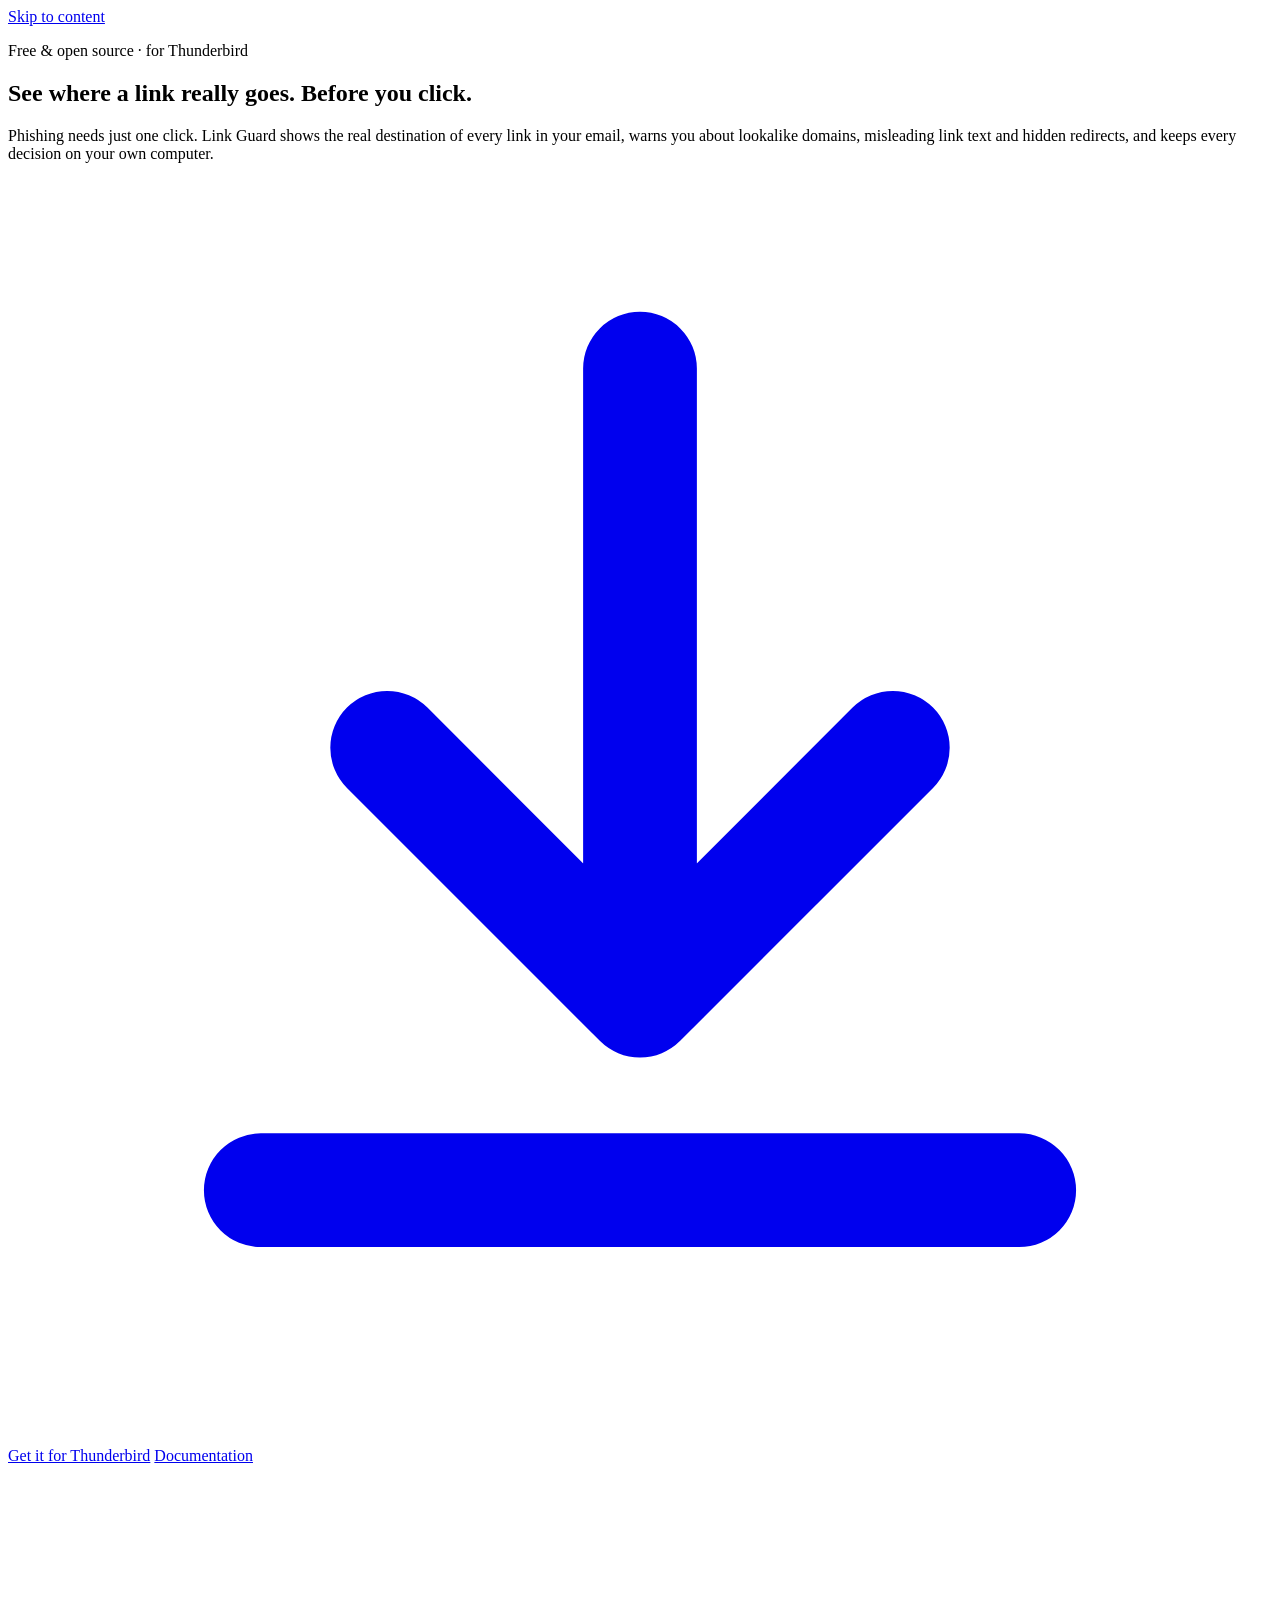
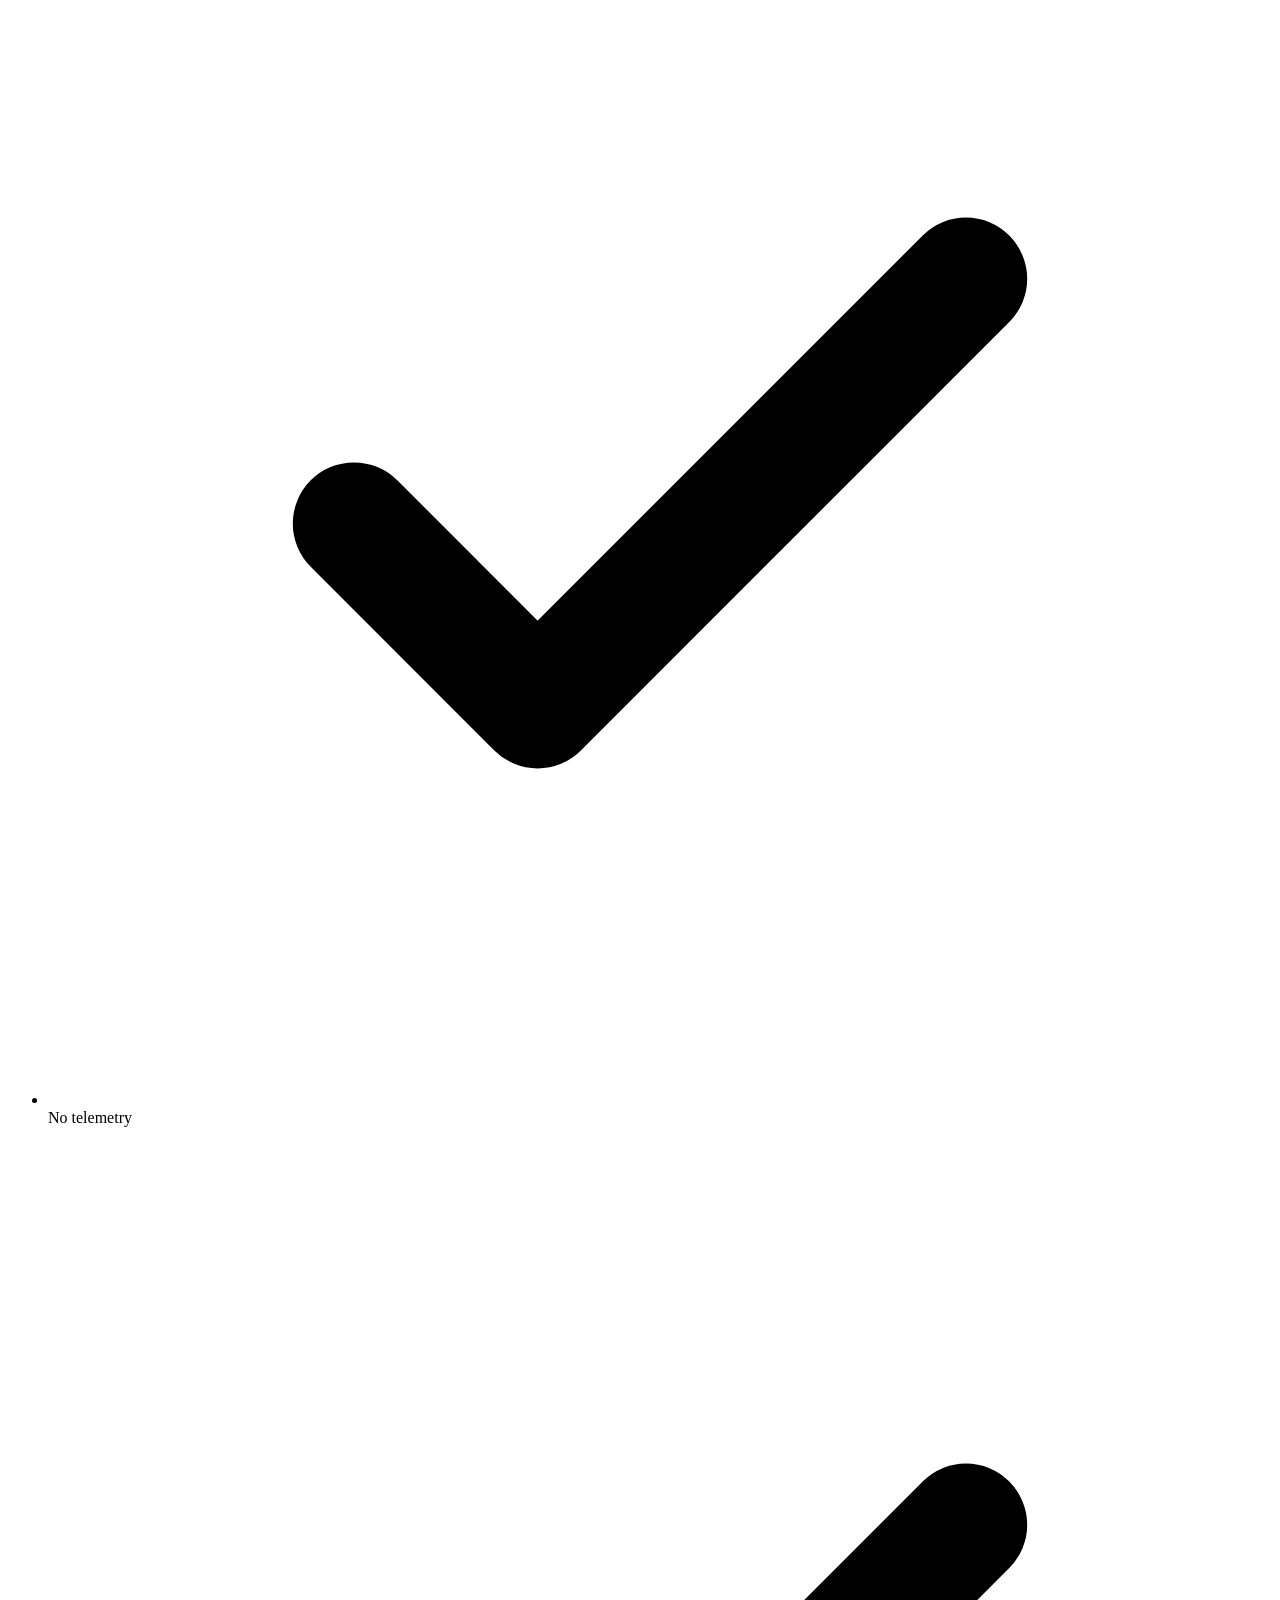
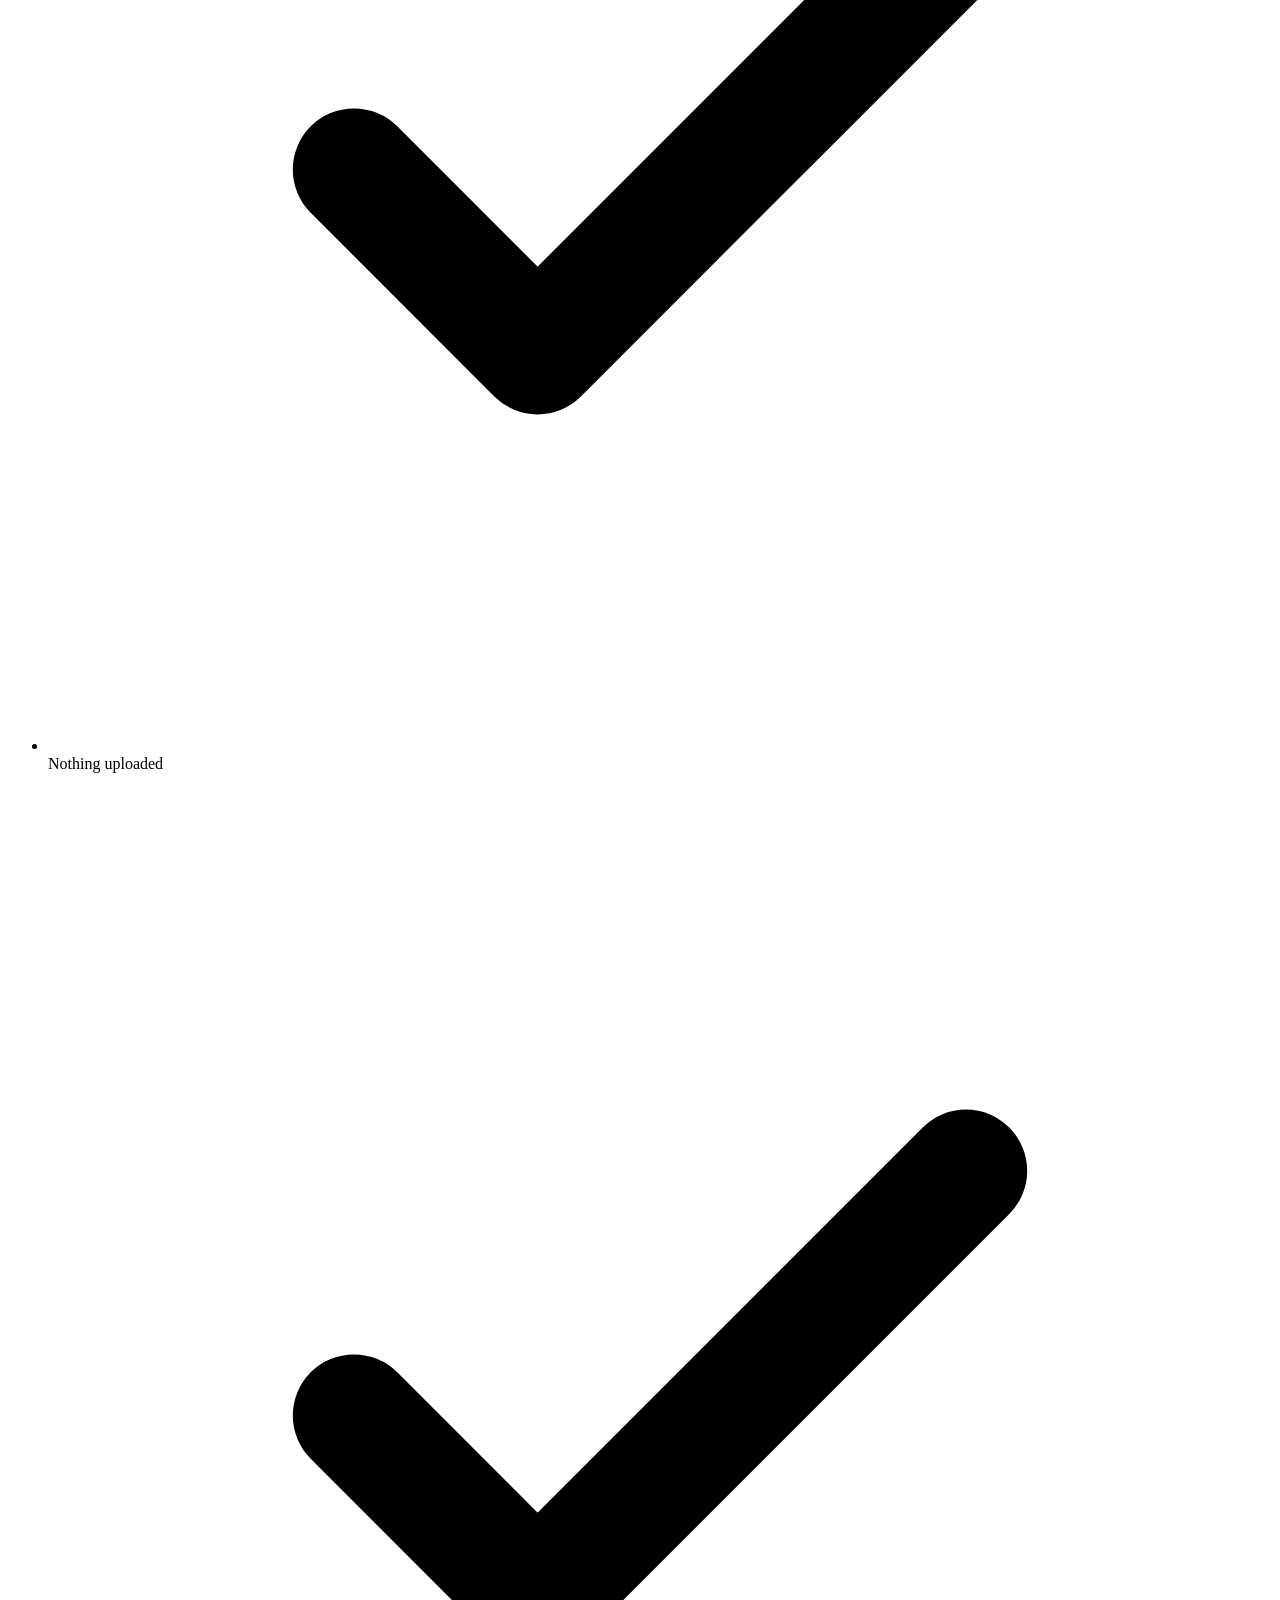
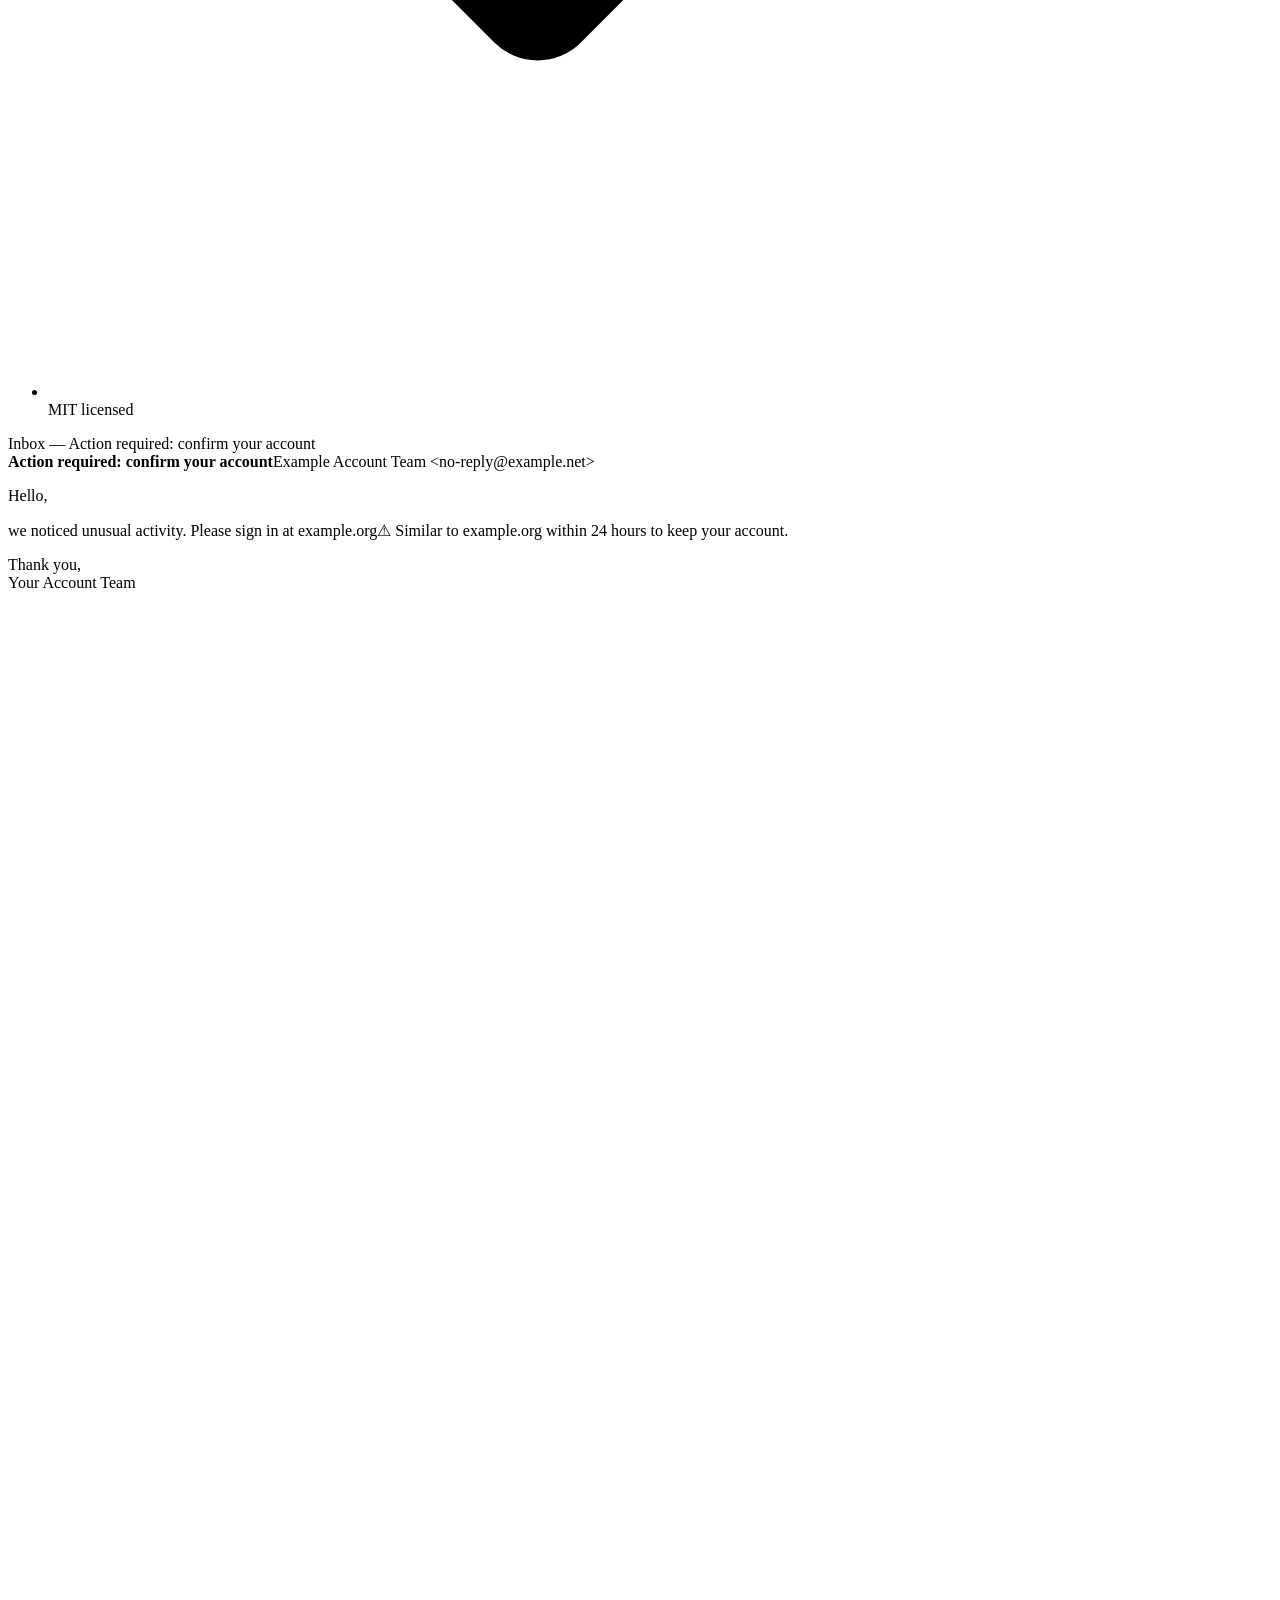
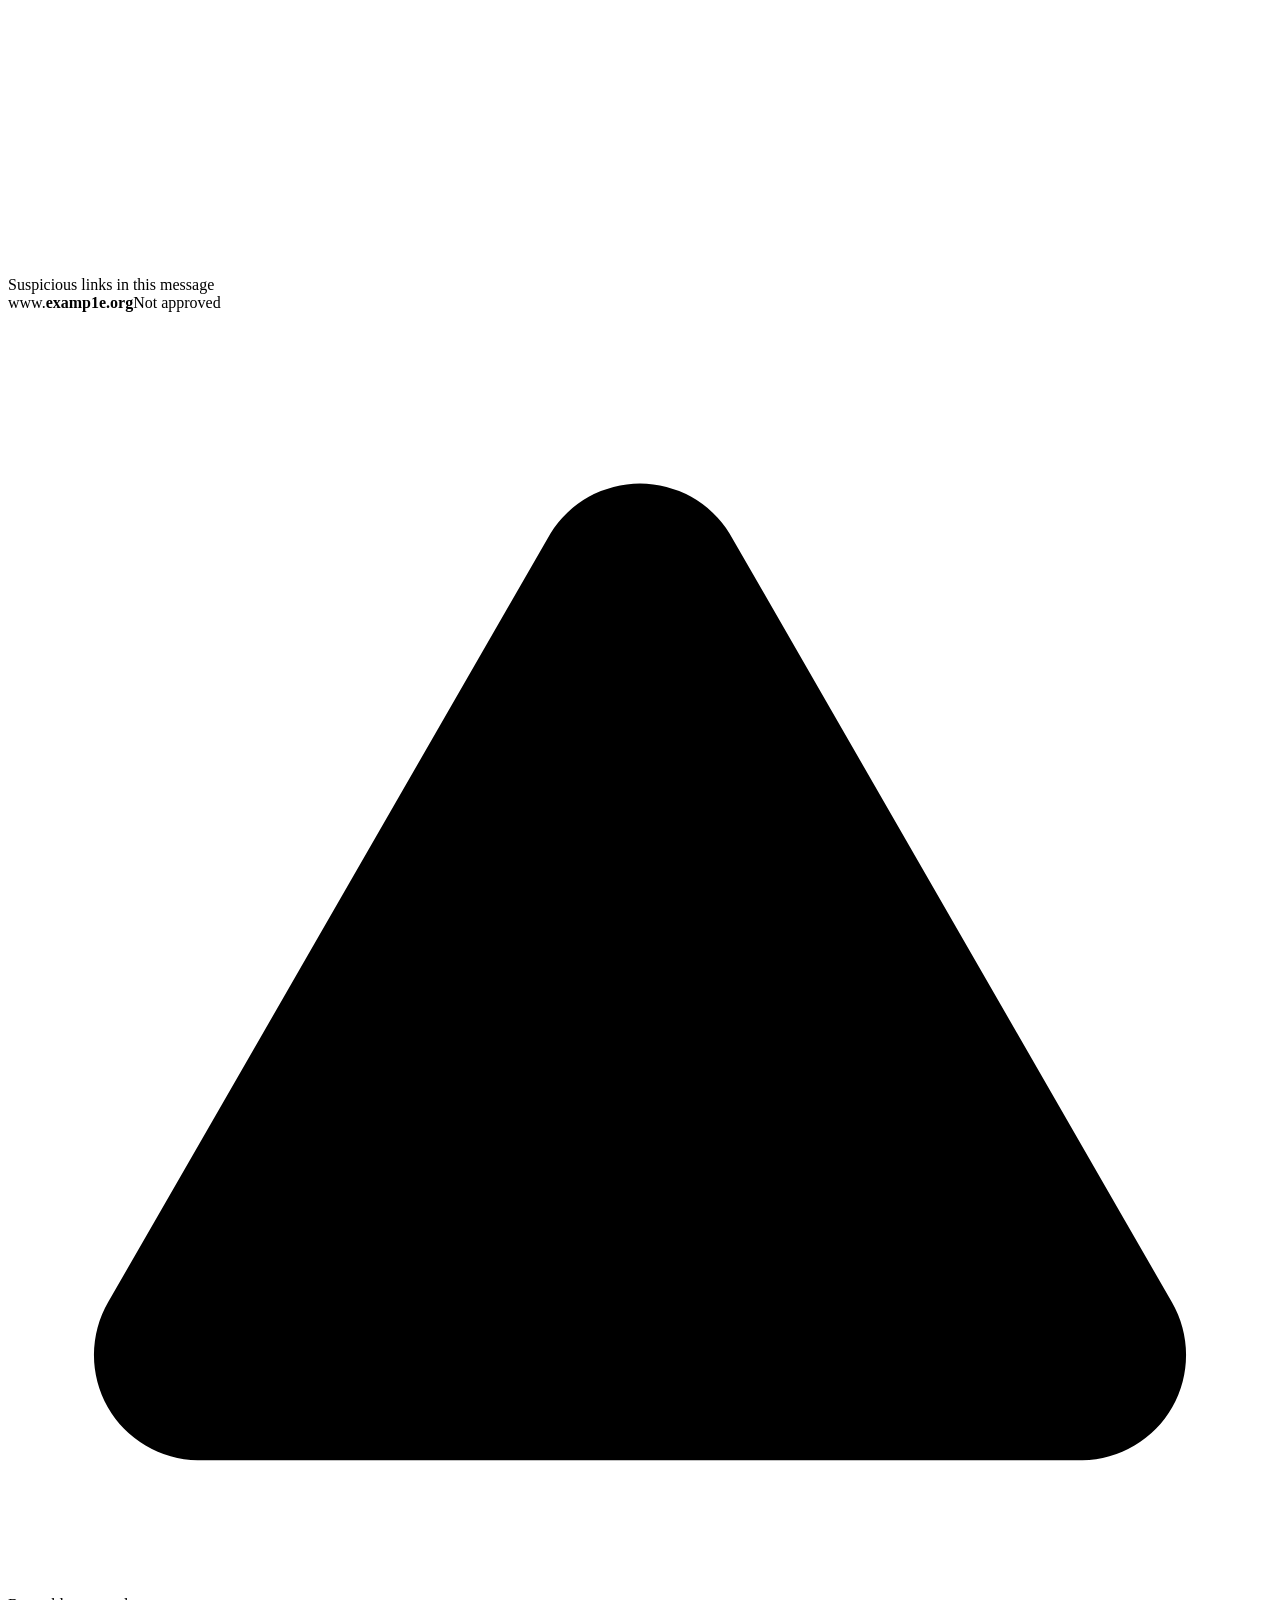
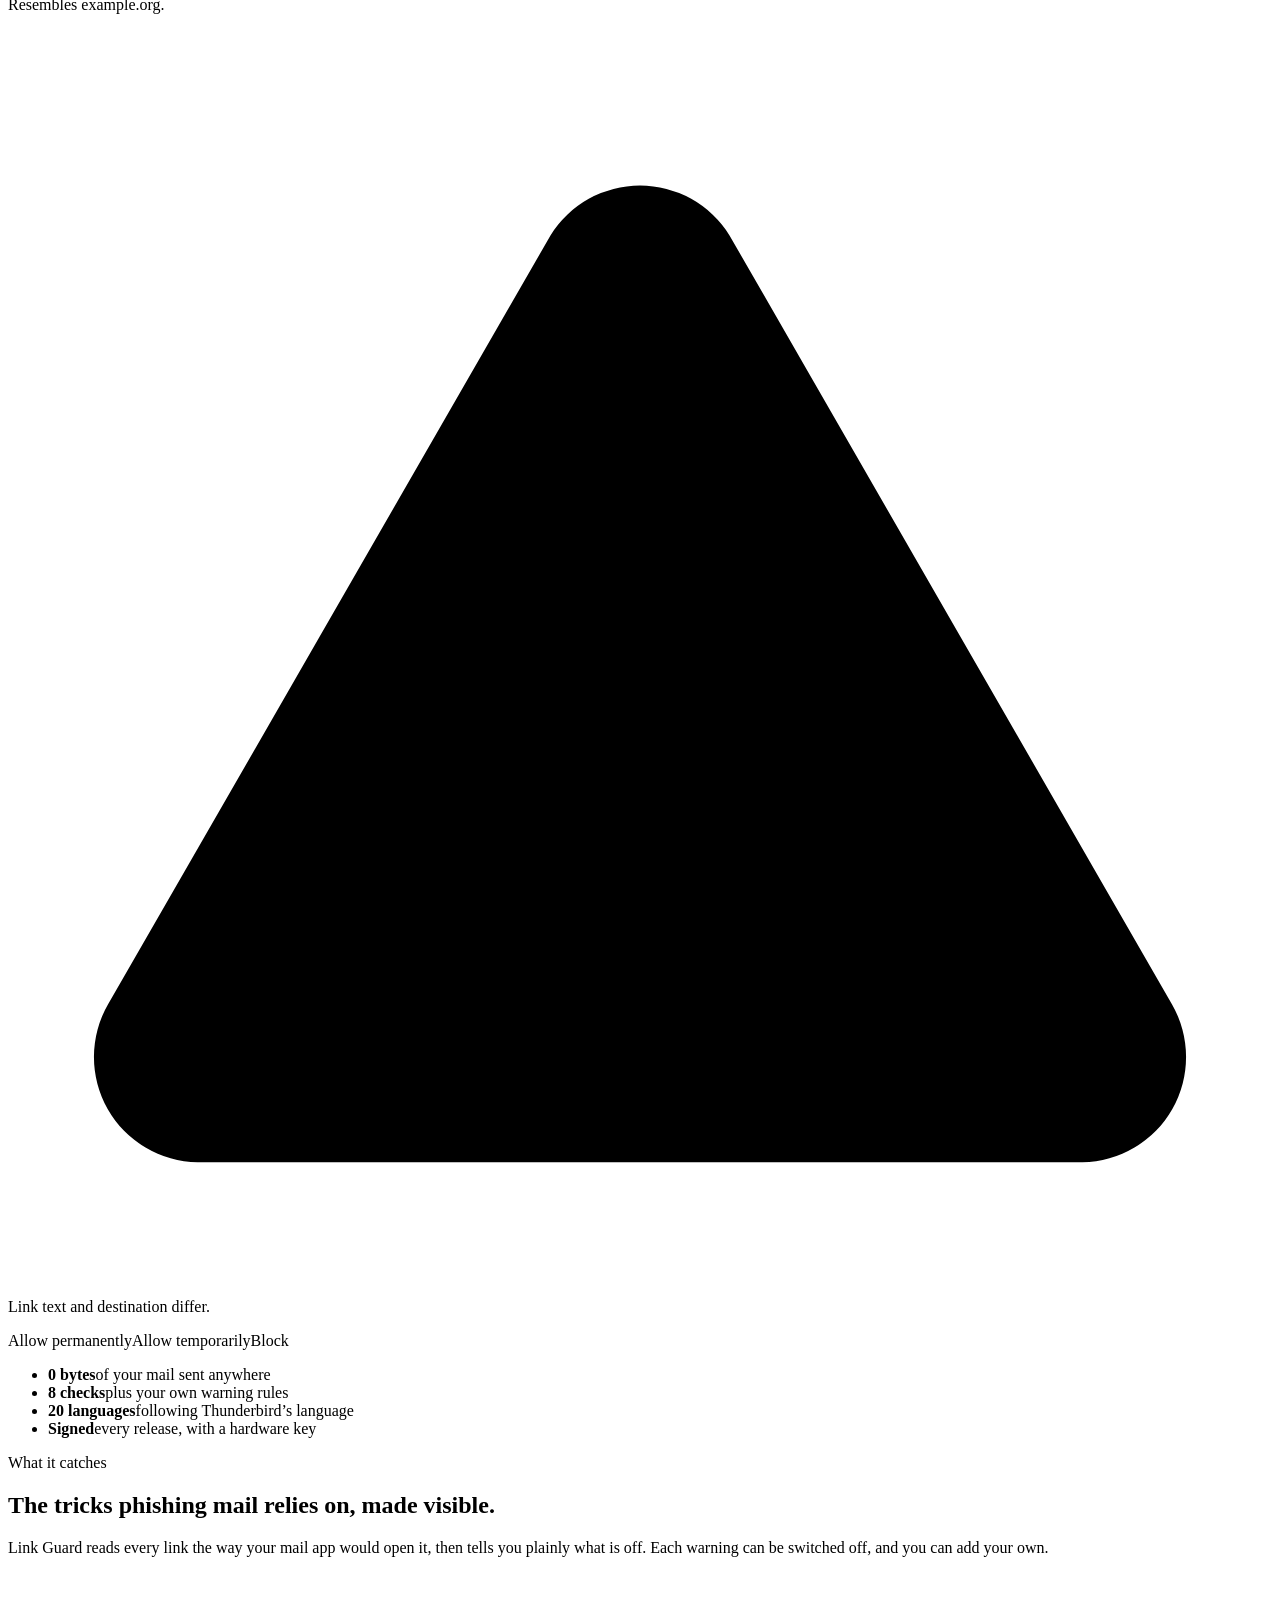
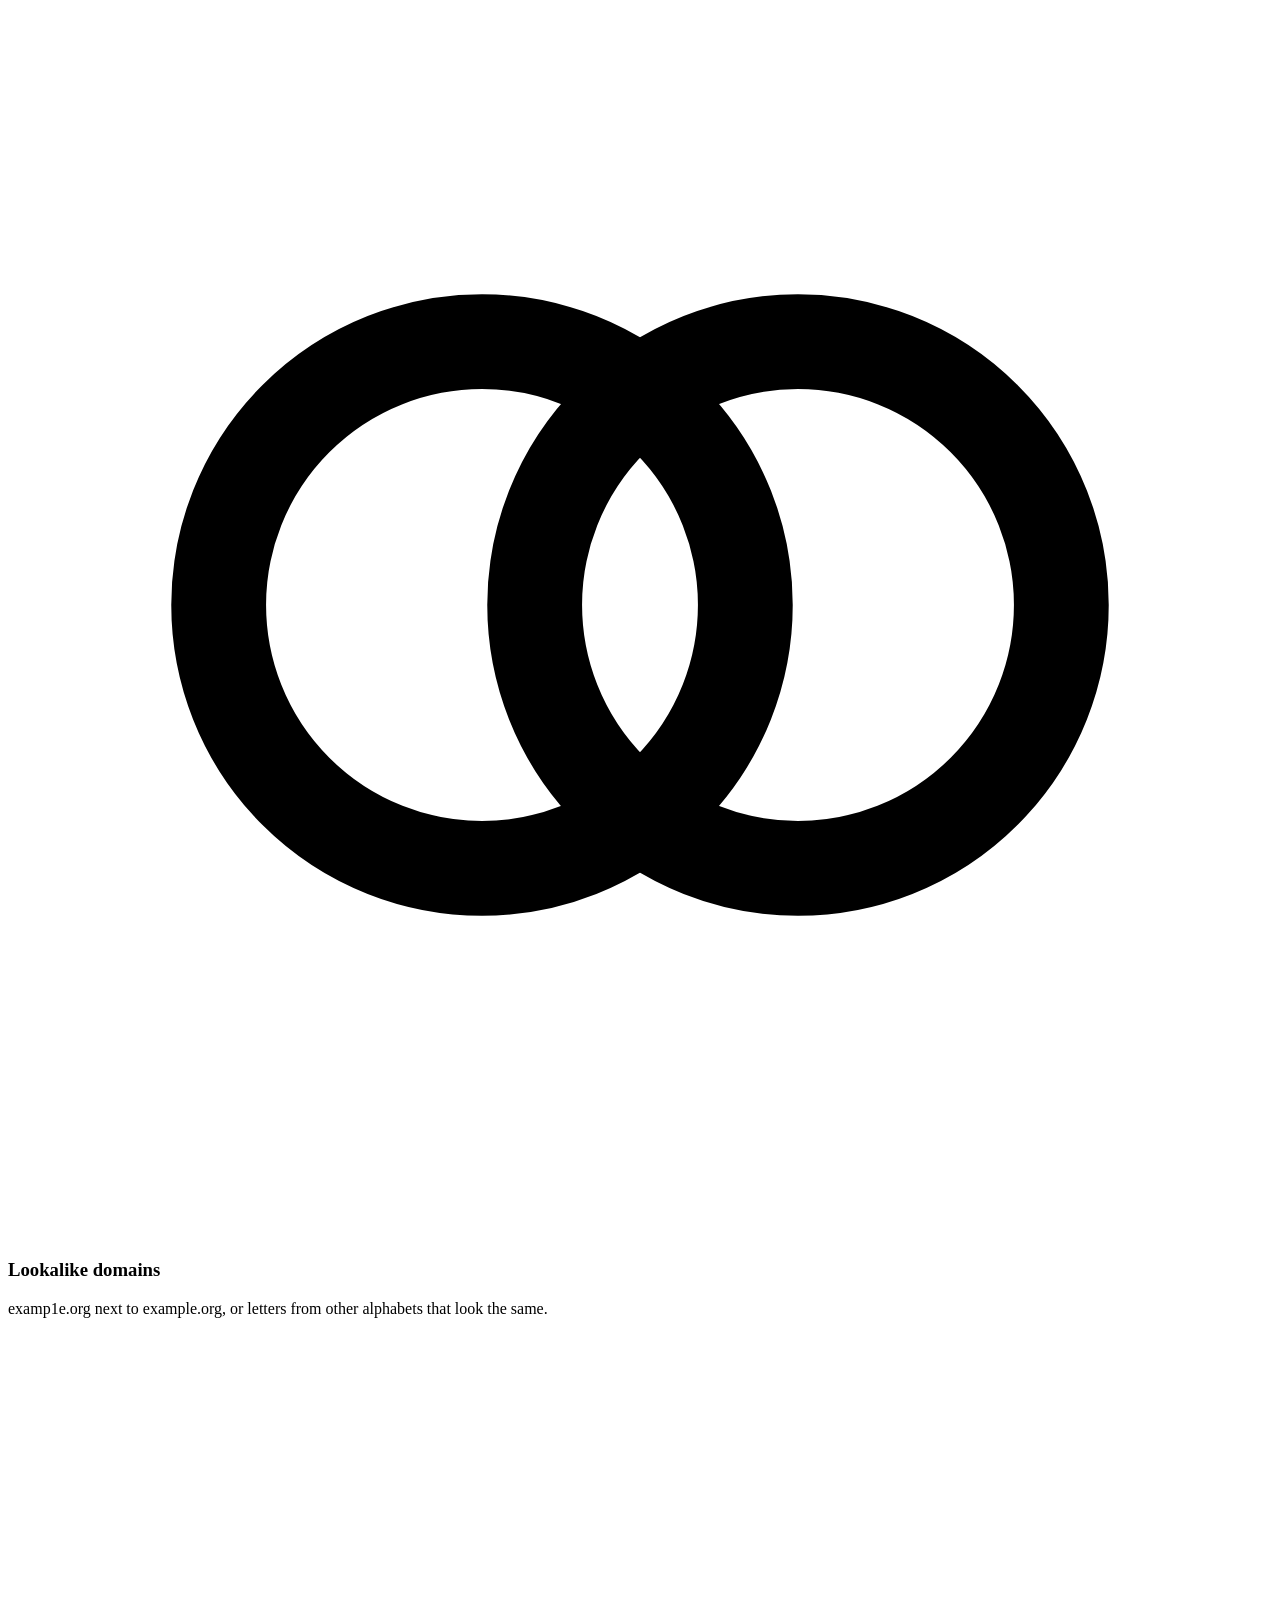
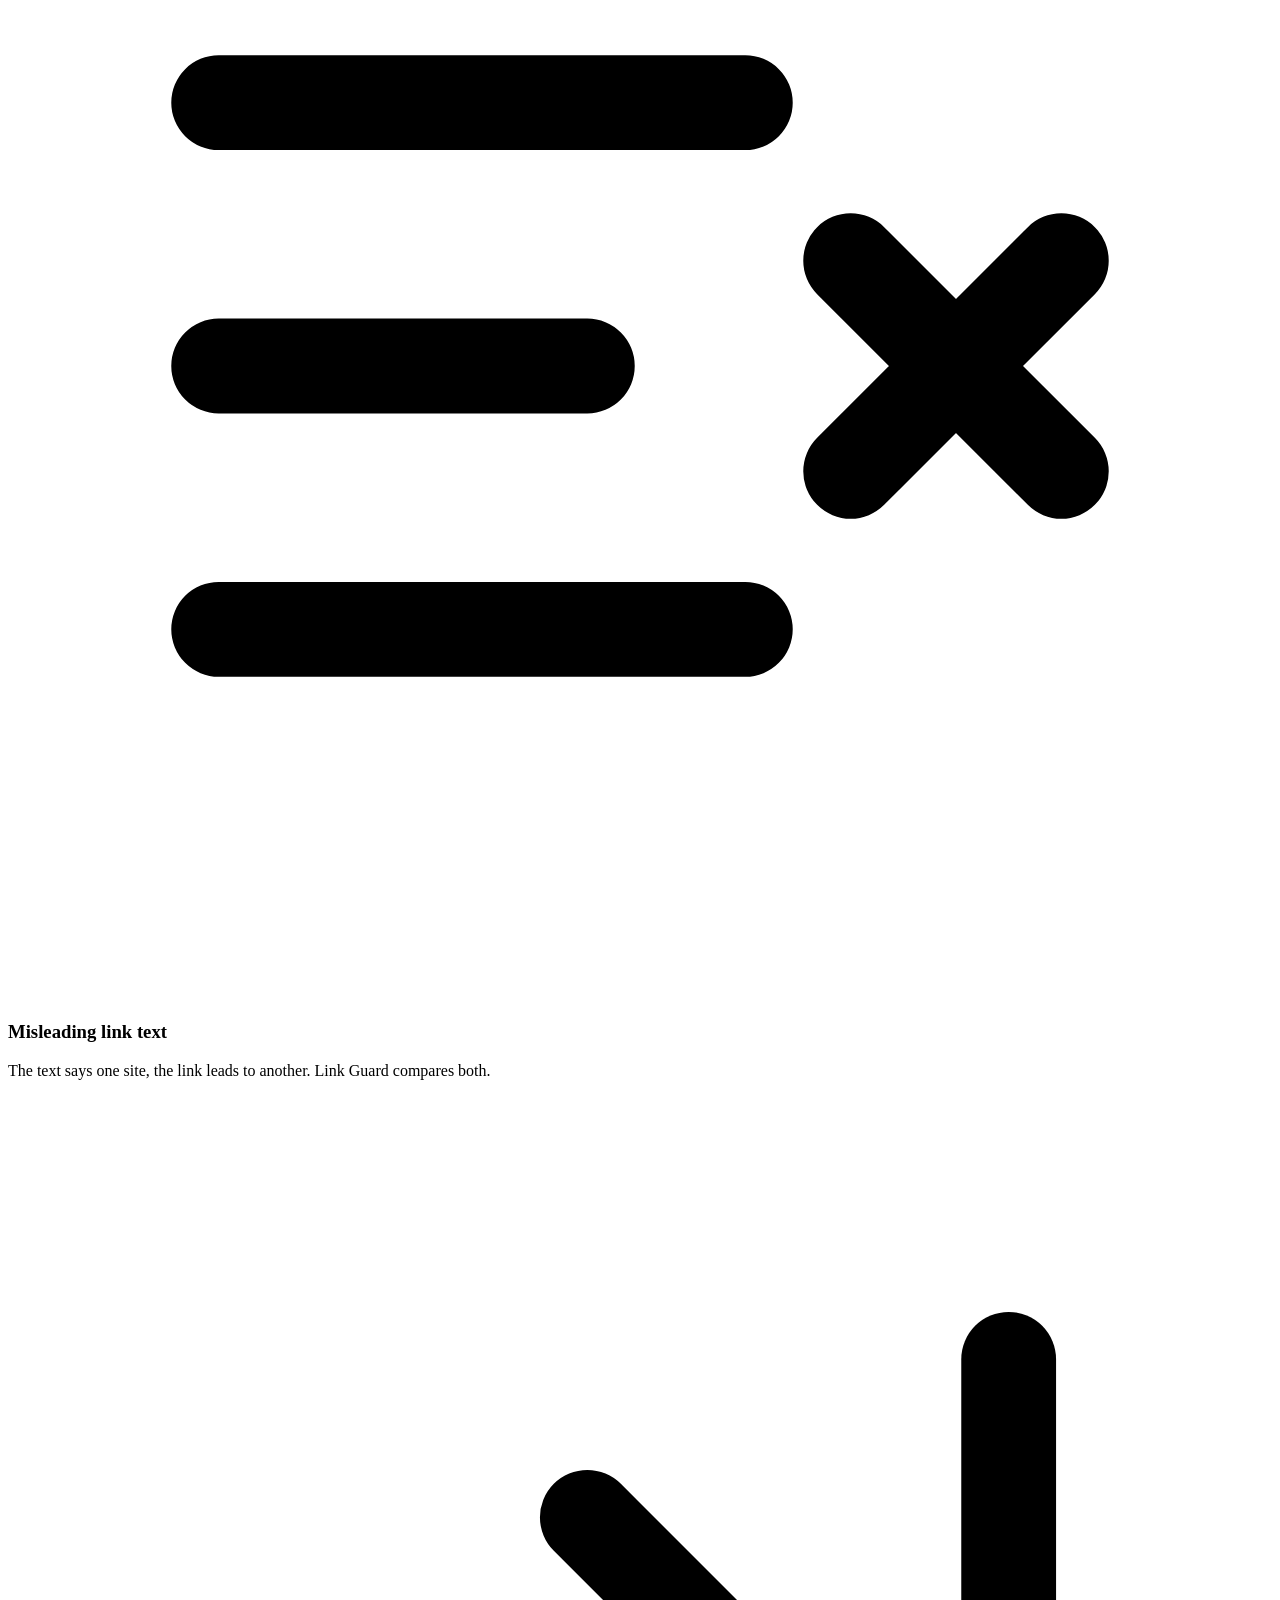
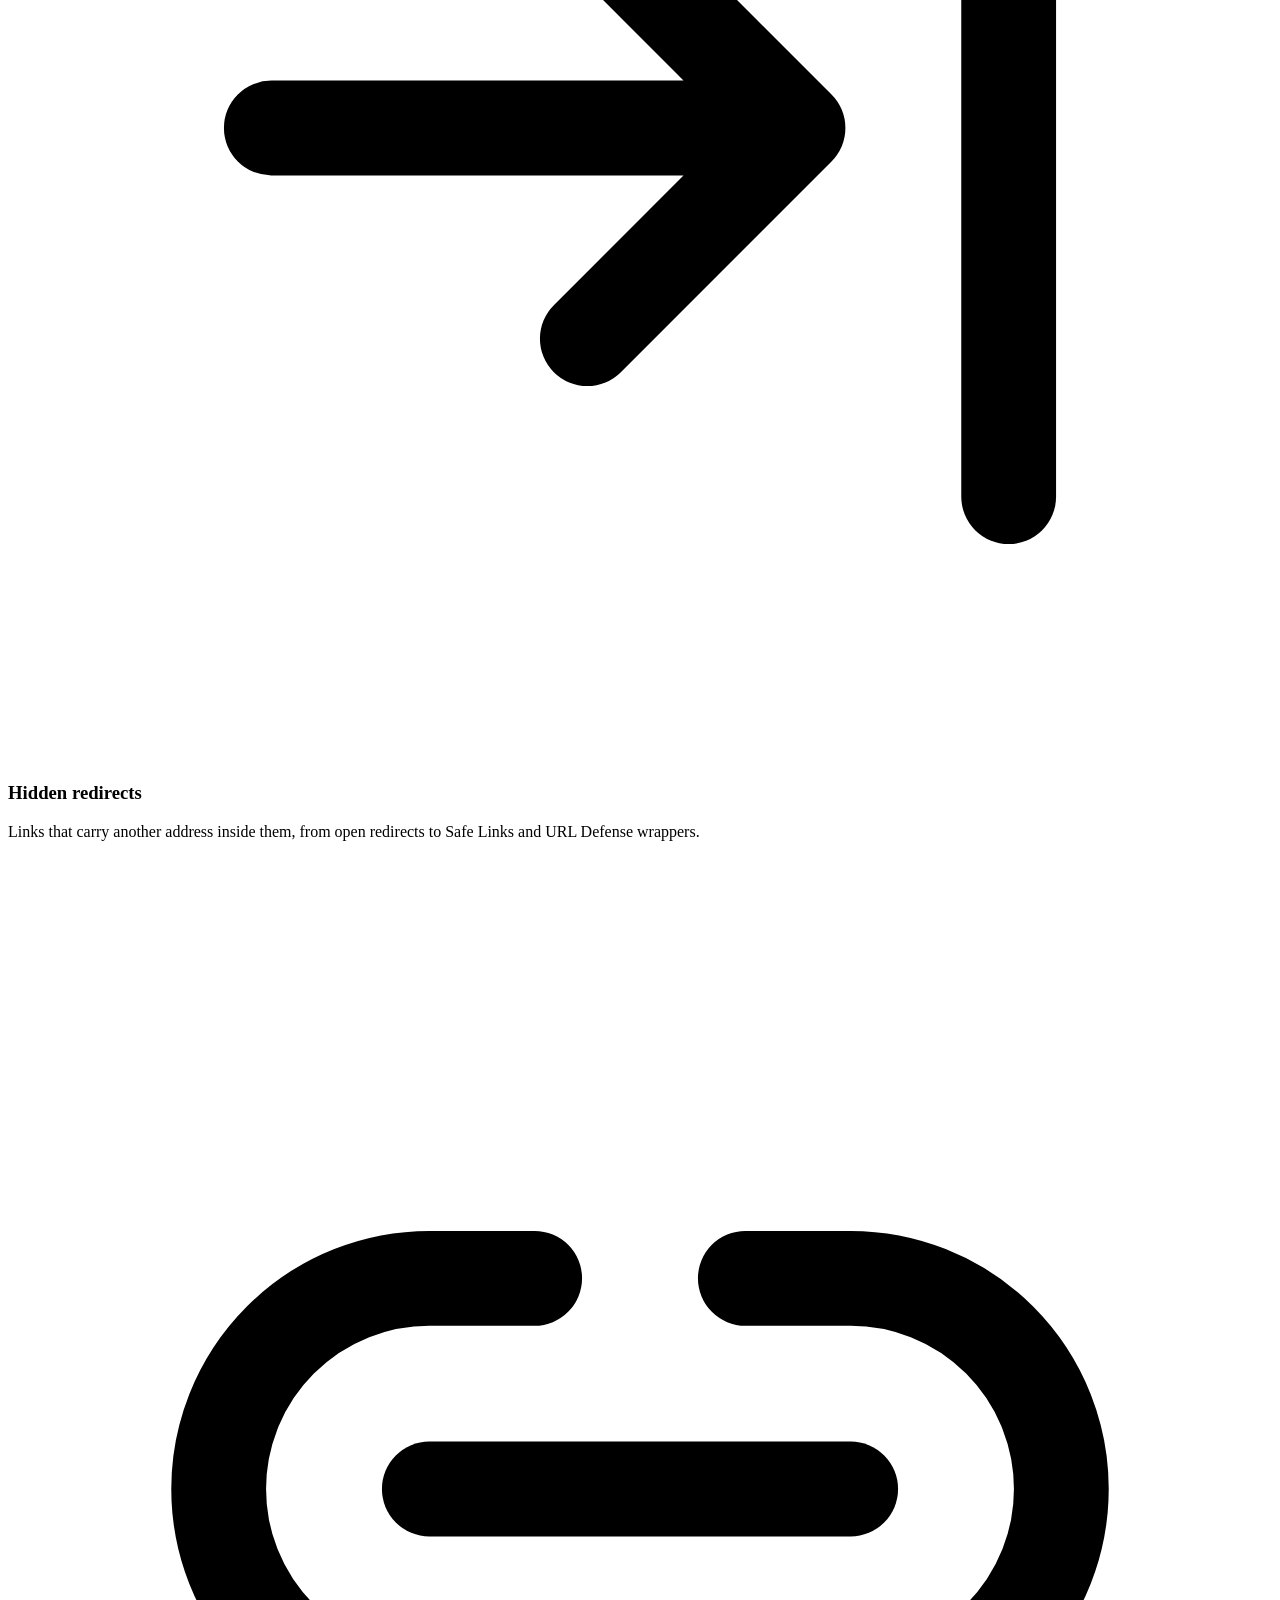
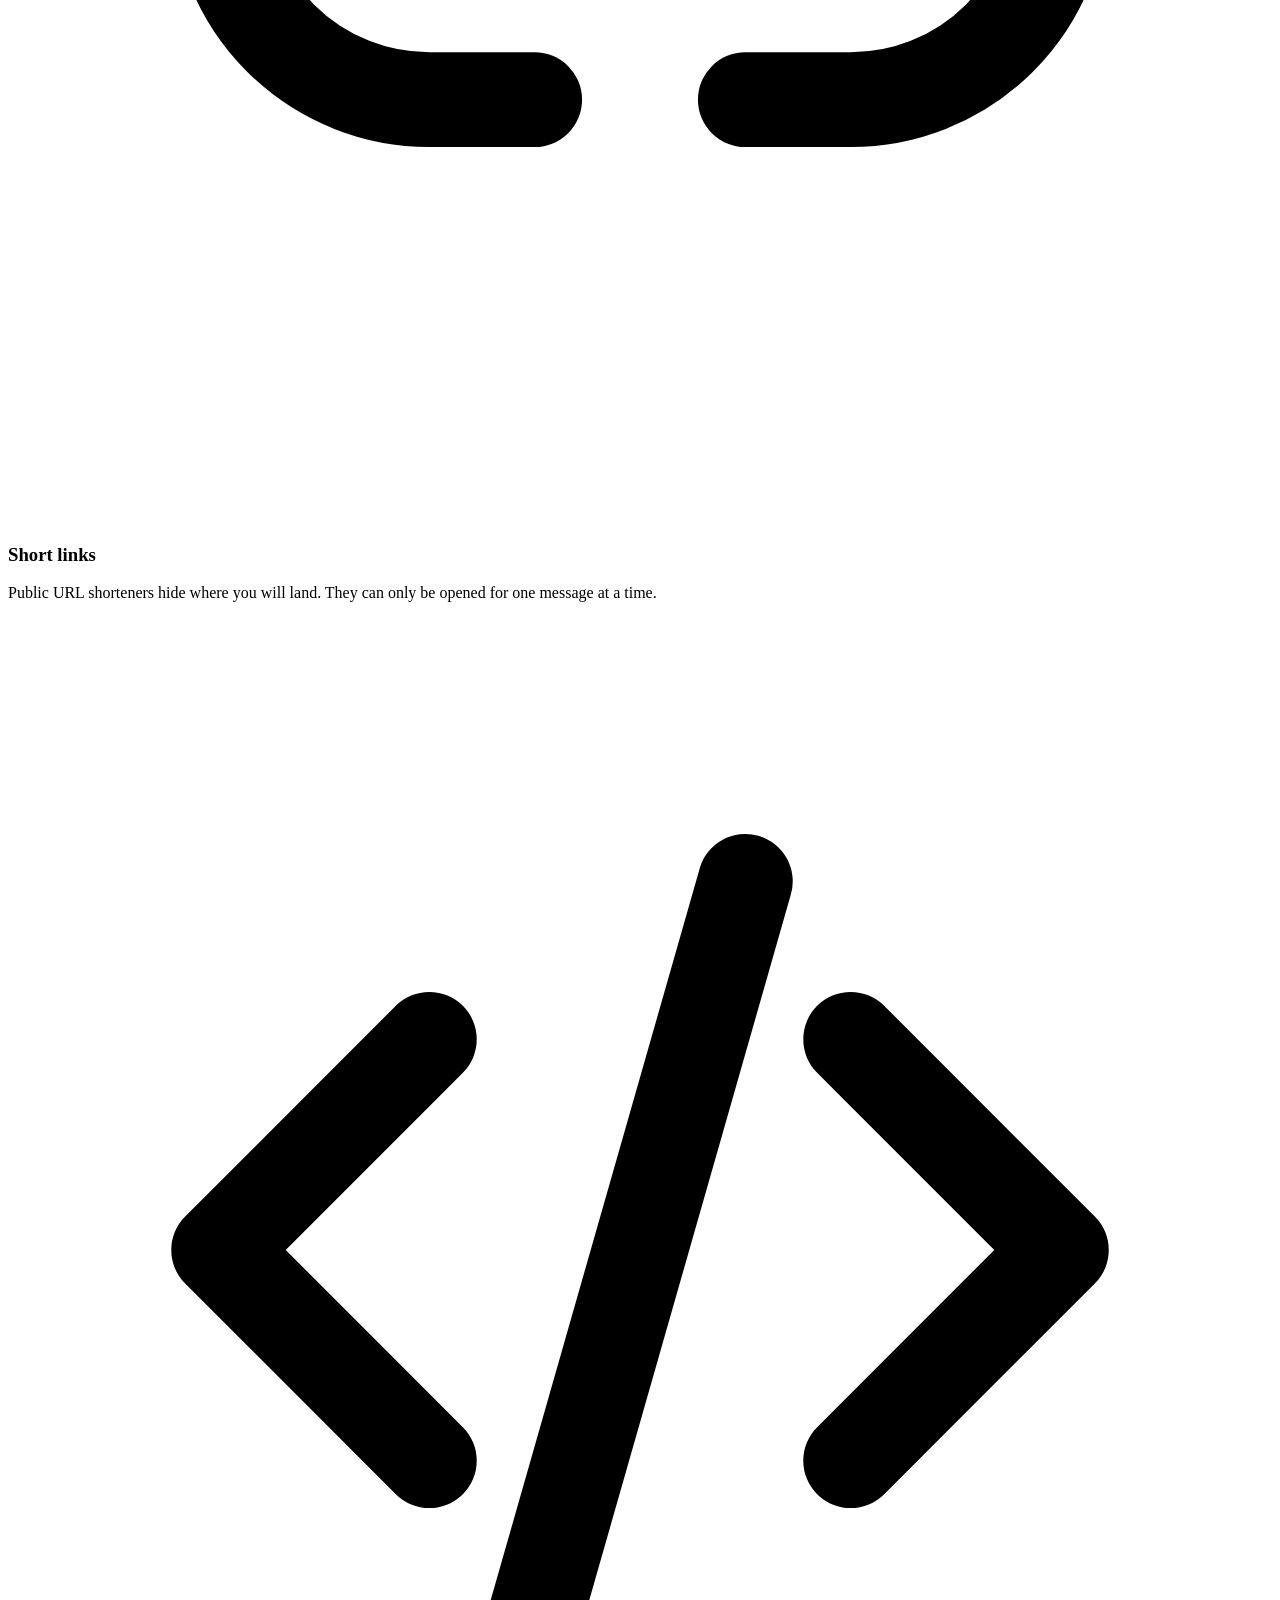
<file: src/index.html>
<!doctype html>
<html lang="en">
<head>
<meta charset="utf-8">
<meta name="viewport" content="width=device-width, initial-scale=1">
<title>Link Guard: phishing protection for Thunderbird</title>
<meta name="description" content="Link Guard shows where every link in an email really leads, warns about lookalike domains, misleading link text and hidden redirects, and keeps your decisions on your computer. Free and open source for Thunderbird.">
<meta name="author" content="Marco Schmitt, NULLRING Research">
<meta name="theme-color" content="#ffffff" media="(prefers-color-scheme: light)">
<meta name="theme-color" content="#0f141b" media="(prefers-color-scheme: dark)">
<meta property="og:type" content="website">
<meta property="og:site_name" content="Link Guard">
<meta property="og:title" content="Link Guard: phishing protection for Thunderbird">
<meta property="og:description" content="Phishing warnings for Thunderbird. Free, open source, nothing uploaded.">
<meta property="og:url" content="https://link-guard.nullringresearch.de/">
<meta property="og:image" content="https://link-guard.nullringresearch.de/assets/og-card.png">
<meta property="og:image:width" content="1200">
<meta property="og:image:height" content="630">
<meta property="og:image:alt" content="Link Guard for Thunderbird: a notice lists every link destination with warnings for a short link, a lookalike domain and misleading link text.">
<meta name="twitter:card" content="summary_large_image">
<link rel="canonical" href="https://link-guard.nullringresearch.de/">
<script type="application/ld+json">
{
 "@context": "https://schema.org",
 "@type": "SoftwareApplication",
 "name": "Link Guard",
 "alternateName": "Link Guard for Thunderbird",
 "url": "https://link-guard.nullringresearch.de/",
 "description": "A Thunderbird add-on that keeps web links in email inactive until you approve their destination, and warns about lookalike domains, misleading link text, short links and hidden redirects. All checks run locally.",
 "applicationCategory": "SecurityApplication",
 "applicationSubCategory": "Thunderbird add-on",
 "operatingSystem": "Windows, macOS, Linux",
 "softwareRequirements": "Thunderbird 151 or newer",
 "isAccessibleForFree": true,
 "offers": {
  "@type": "Offer",
  "price": "0",
  "priceCurrency": "EUR"
 },
 "license": "https://opensource.org/license/mit",
 "downloadUrl": "https://github.com/marco-schm/thunderbird-link-guard/releases/latest",
 "screenshot": "https://link-guard.nullringresearch.de/assets/thunderbird-notice.png",
 "image": "https://link-guard.nullringresearch.de/assets/og-card.png",
 "sameAs": [
  "https://github.com/marco-schm/thunderbird-link-guard"
 ],
 "author": {
  "@type": "Person",
  "name": "Marco Schmitt",
  "url": "https://nullringresearch.de/"
 },
 "publisher": {
  "@type": "Organization",
  "name": "NULLRING Research",
  "url": "https://nullringresearch.de/"
 }
}
</script>
<link rel="icon" href="/favicon.ico" sizes="16x16 32x32 48x48">
<link rel="icon" href="/assets/mark.svg" type="image/svg+xml">
<style>
/* @fonts */
/* @css */
</style>
</head>
<body>
<!-- @symbol -->
<a class="skip" href="#main">Skip to content</a>

<!-- @header -->

<main id="main">
  <section class="hero" aria-labelledby="hero-title">
    <div class="wrap">
      <div>
        <p class="eyebrow"><span class="dot" aria-hidden="true"></span>Free &amp; open source · for Thunderbird</p>
        <h1 id="hero-title">See where a link <span class="accent">really</span> goes. Before you click.</h1>
        <p class="lead">Phishing needs just one click. Link Guard shows the real destination of every link in your email, warns you about lookalike domains, misleading link text and hidden redirects, and keeps every decision on your own computer.</p>
        <div class="cta">
          <a class="btn primary" href="/thunderbird/getting-started.html"><svg viewBox="0 0 20 20" fill="none" stroke="currentColor" stroke-width="1.8" stroke-linecap="round" stroke-linejoin="round" aria-hidden="true"><path d="M10 3v10m-4-4 4 4 4-4M4 16h12"/></svg>Get it for Thunderbird</a>
          <a class="btn" href="/thunderbird/">Documentation</a>
        </div>
        <ul class="facts">
          <li><svg viewBox="0 0 20 20" fill="none" stroke="currentColor" stroke-width="2" stroke-linecap="round" stroke-linejoin="round" aria-hidden="true"><path d="m5 10.5 3 3 7-7"/></svg>No telemetry</li>
          <li><svg viewBox="0 0 20 20" fill="none" stroke="currentColor" stroke-width="2" stroke-linecap="round" stroke-linejoin="round" aria-hidden="true"><path d="m5 10.5 3 3 7-7"/></svg>Nothing uploaded</li>
          <li><svg viewBox="0 0 20 20" fill="none" stroke="currentColor" stroke-width="2" stroke-linecap="round" stroke-linejoin="round" aria-hidden="true"><path d="m5 10.5 3 3 7-7"/></svg>MIT licensed</li>
        </ul>
      </div>

      <div class="demo" role="img" aria-label="Example: an email asks the reader to sign in at example.org, but the link leads to www.examp1e.org. Link Guard keeps the link inactive and warns that the domain looks like example.org and that the link text names a different site.">
        <div class="mail" aria-hidden="true">
          <div class="mail-bar"><i></i><i></i><i></i><span>Inbox — Action required: confirm your account</span></div>
          <div class="mail-head"><strong>Action required: confirm your account</strong>Example Account Team &lt;no-reply@example.net&gt;</div>
          <div class="mail-body">
            <p>Hello,</p>
            <p>we noticed unusual activity. Please <span class="dead">sign in at example.org</span><span class="tag">⚠ Similar to example.org</span> within 24 hours to keep your account.</p>
            <p>Thank you,<br>Your Account Team</p>
          </div>
        </div>
        <div class="notice" aria-hidden="true">
          <div class="notice-head"><svg viewBox="0 0 64 64" aria-hidden="true"><use href="#lg-mark"/></svg>Suspicious links in this message</div>
          <div class="host"><span>www.<b>examp1e.org</b></span><span class="badge">Not approved</span></div>
          <p class="risk"><svg viewBox="0 0 24 24"><path fill="currentColor" d="M10.3 3.9a2 2 0 0 1 3.4 0l8.4 14.6a2 2 0 0 1-1.7 3H3.6a2 2 0 0 1-1.7-3z"/><path d="M12 9v5.2" stroke="var(--danger-tint)" stroke-width="2.4" stroke-linecap="round"/><circle cx="12" cy="17.6" r="1.4" fill="var(--danger-tint)"/></svg>Resembles example.org.</p>
          <p class="risk"><svg viewBox="0 0 24 24"><path fill="currentColor" d="M10.3 3.9a2 2 0 0 1 3.4 0l8.4 14.6a2 2 0 0 1-1.7 3H3.6a2 2 0 0 1-1.7-3z"/><path d="M12 9v5.2" stroke="var(--danger-tint)" stroke-width="2.4" stroke-linecap="round"/><circle cx="12" cy="17.6" r="1.4" fill="var(--danger-tint)"/></svg>Link text and destination differ.</p>
          <div class="notice-actions"><span>Allow permanently</span><span>Allow temporarily</span><span class="block">Block</span></div>
        </div>
      </div>
    </div>
  </section>

  <div class="strip">
    <div class="wrap">
      <ul>
        <li><b>0 bytes</b><span>of your mail sent anywhere</span></li>
        <li><b>8 checks</b><span>plus your own warning rules</span></li>
        <li><b>20 languages</b><span>following Thunderbird’s language</span></li>
        <li><b>Signed</b><span>every release, with a hardware key</span></li>
      </ul>
    </div>
  </div>

  <section class="block" id="features" aria-labelledby="features-title">
    <div class="wrap">
      <p class="kicker">What it catches</p>
      <h2 id="features-title">The tricks phishing mail relies on, made visible.</h2>
      <p class="intro">Link Guard reads every link the way your mail app would open it, then tells you plainly what is off. Each warning can be switched off, and you can add your own.</p>
      <div class="grid">
        <article class="card"><span class="ico"><svg viewBox="0 0 24 24" fill="none" stroke="currentColor" stroke-width="1.8" stroke-linecap="round" stroke-linejoin="round" aria-hidden="true"><circle cx="9" cy="12" r="5"/><circle cx="15" cy="12" r="5"/></svg></span><h3>Lookalike domains</h3><p><span class="mono">examp1e.org</span> next to <span class="mono">example.org</span>, or letters from other alphabets that look the same.</p></article>
        <article class="card"><span class="ico"><svg viewBox="0 0 24 24" fill="none" stroke="currentColor" stroke-width="1.8" stroke-linecap="round" stroke-linejoin="round" aria-hidden="true"><path d="M4 7h10M4 12h7M4 17h10"/><path d="m16 10 4 4m0-4-4 4"/></svg></span><h3>Misleading link text</h3><p>The text says one site, the link leads to another. Link Guard compares both.</p></article>
        <article class="card"><span class="ico"><svg viewBox="0 0 24 24" fill="none" stroke="currentColor" stroke-width="1.8" stroke-linecap="round" stroke-linejoin="round" aria-hidden="true"><path d="M5 12h10m-4-4 4 4-4 4"/><path d="M19 5v14"/></svg></span><h3>Hidden redirects</h3><p>Links that carry another address inside them, from open redirects to Safe Links and URL Defense wrappers.</p></article>
        <article class="card"><span class="ico"><svg viewBox="0 0 24 24" fill="none" stroke="currentColor" stroke-width="1.8" stroke-linecap="round" stroke-linejoin="round" aria-hidden="true"><path d="M8 12h8"/><path d="M10 8H8a4 4 0 0 0 0 8h2m4-8h2a4 4 0 0 1 0 8h-2"/></svg></span><h3>Short links</h3><p>Public URL shorteners hide where you will land. They can only be opened for one message at a time.</p></article>
        <article class="card"><span class="ico"><svg viewBox="0 0 24 24" fill="none" stroke="currentColor" stroke-width="1.8" stroke-linecap="round" stroke-linejoin="round" aria-hidden="true"><path d="m8 8-4 4 4 4m8-8 4 4-4 4M14 5l-4 14"/></svg></span><h3>Code in links</h3><p>Script or HTML hidden in a link to a site you trust — the shape of a cross-site scripting attack.</p></article>
        <article class="card"><span class="ico"><svg viewBox="0 0 24 24" fill="none" stroke="currentColor" stroke-width="1.8" stroke-linecap="round" stroke-linejoin="round" aria-hidden="true"><rect x="5" y="10" width="14" height="10" rx="2"/><path d="M8 10V7a4 4 0 0 1 8 0v3"/></svg></span><h3>Credentials &amp; raw IPs</h3><p>User names or passwords inside a link, and bare IP addresses instead of a site name.</p></article>
        <article class="card"><span class="ico"><svg viewBox="0 0 24 24" fill="none" stroke="currentColor" stroke-width="1.8" stroke-linecap="round" stroke-linejoin="round" aria-hidden="true"><path d="M4 6h16M4 12h16M4 18h9"/><path d="m17 16 2 2 3-4"/></svg></span><h3>Allow- and blocklists</h3><p>Import up to 20 lists of 5,000 hosts. Remote blocklists update daily, within strict limits.</p></article>
        <article class="card"><span class="ico"><svg viewBox="0 0 24 24" fill="none" stroke="currentColor" stroke-width="1.8" stroke-linecap="round" stroke-linejoin="round" aria-hidden="true"><path d="M12 3v3m0 12v3M3 12h3m12 0h3"/><circle cx="12" cy="12" r="4"/></svg></span><h3>Your own rules</h3><p>Warn on any pattern in the host, the address or the link text — on an engine that cannot freeze your mail.</p></article>
      </div>
    </div>
  </section>

  <section class="block alt" id="how" aria-labelledby="how-title">
    <div class="wrap">
      <p class="kicker">How it works</p>
      <h2 id="how-title">Nothing opens until you have looked.</h2>
      <p class="intro">No list of “safe” sites is bundled. You decide which sites you trust, and Link Guard holds you to it.</p>
      <ol class="steps">
        <li><h3>Links wait for you</h3><p>Web links in a message stay inactive until their destination is approved. Nothing opens by accident.</p></li>
        <li><h3>You see the real destination</h3><p>A compact notice lists every site the message links to, with the registrable domain highlighted and every warning spelled out.</p></li>
        <li><h3>Approve once, or for good</h3><p>Allow a site for this message, for always, or a whole domain with its subdomains. A block always wins.</p></li>
      </ol>
    </div>
  </section>

  <section class="block" id="privacy" aria-labelledby="privacy-title">
    <div class="wrap split">
      <div>
        <p class="kicker">Private by design</p>
        <h2 id="privacy-title">Your mail never leaves your computer.</h2>
        <ul class="checks">
          <li><svg viewBox="0 0 24 24" fill="none" stroke="currentColor" stroke-width="2" stroke-linecap="round" stroke-linejoin="round" aria-hidden="true"><circle cx="12" cy="12" r="9"/><path d="m8 12.5 3 3 5-6"/></svg><div><b>Checked locally</b><span>Every check runs inside your mail app. No cloud service, no scanning server, no account.</span></div></li>
          <li><svg viewBox="0 0 24 24" fill="none" stroke="currentColor" stroke-width="2" stroke-linecap="round" stroke-linejoin="round" aria-hidden="true"><circle cx="12" cy="12" r="9"/><path d="m8 12.5 3 3 5-6"/></svg><div><b>No telemetry</b><span>No analytics, no tracking, no update pings. The developer receives nothing.</span></div></li>
          <li><svg viewBox="0 0 24 24" fill="none" stroke="currentColor" stroke-width="2" stroke-linecap="round" stroke-linejoin="round" aria-hidden="true"><circle cx="12" cy="12" r="9"/><path d="m8 12.5 3 3 5-6"/></svg><div><b>Minimal permissions</b><span>Read the displayed message, store your settings. No host permissions.</span></div></li>
          <li><svg viewBox="0 0 24 24" fill="none" stroke="currentColor" stroke-width="2" stroke-linecap="round" stroke-linejoin="round" aria-hidden="true"><circle cx="12" cy="12" r="9"/><path d="m8 12.5 3 3 5-6"/></svg><div><b>Network only when you ask</b><span>The only requests go to list addresses you add yourself.</span></div></li>
        </ul>
      </div>
      <figure class="shot">
        <img src="/assets/thunderbird-notice.png" width="1800" height="2008" loading="lazy" alt="Link Guard notice in Thunderbird: hosts grouped into Needs attention and Not yet approved, with warnings for a short link, a lookalike domain and misleading link text.">
        <figcaption>Link Guard in Thunderbird. Synthetic message, reserved example domains.</figcaption>
      </figure>
    </div>
  </section>

  <section class="block alt" id="get" aria-labelledby="get-title">
    <div class="wrap">
      <p class="kicker">Get Link Guard</p>
      <h2 id="get-title">Install it in Thunderbird.</h2>
      <p class="intro">Free and open source under the MIT license. No account, no telemetry.</p>
      <div class="products">
        <article class="product">
          <div class="product-head"><h3>Thunderbird</h3><span class="status ok">Available</span></div>
          <p>Links stay inactive right in the message until you approve their destination.</p>
          <ul>
            <li>Thunderbird 151 or newer</li>
            <li>Notice above the message, labels next to each link</li>
            <li>20 languages</li>
          </ul>
          <div class="cta">
            <a class="btn primary" href="https://github.com/marco-schm/thunderbird-link-guard/releases/latest">Download</a>
            <a class="btn" href="/thunderbird/">Documentation</a>
          </div>
        </article>
      </div>
    </div>
  </section>

  <section class="block" id="security" aria-labelledby="security-title">
    <div class="wrap">
      <p class="kicker">Security</p>
      <h2 id="security-title">Built to handle untrusted mail.</h2>
      <div class="sec-grid">
        <article class="card"><h3>Untrusted input stays untrusted</h3><p>Mail is parsed without running scripts. Imported lists are size-bounded, validated, shown for review and start disabled. Blocklists can only take access away.</p></article>
        <article class="card"><h3>No catastrophic regex</h3><p>Warning rules run on a small linear-time engine, not JavaScript's backtracking one, so no pattern can freeze your mail app.</p></article>
        <article class="card"><h3>Signed releases</h3><p>Every release is built only from a tag signed with a hardware security key, and the signature is checked before anything is published.</p></article>
      </div>
    </div>
  </section>

  <section class="block alt" id="faq" aria-labelledby="faq-title">
    <div class="wrap faq">
      <p class="kicker">Questions</p>
      <h2 id="faq-title">Good to know.</h2>
      <details><summary>Is Link Guard a virus scanner?</summary><p>No. It is a warning aid for links. An approved site can still serve harmful content, and attachments, QR codes and links inside images are outside its checks. Use it together with your usual protection.</p></details>
      <details><summary>Why is there no list of safe sites built in?</summary><p>Because any such list would decide for you and could be wrong for you. You approve the sites you actually use; imported lists are optional and always shown for review first.</p></details>
      <details><summary>Does it slow down my mail?</summary><p>No. Checks take milliseconds, even with 20 imported lists of 5,000 hosts each.</p></details>
      <details><summary>What does it cost?</summary><p>Nothing. Link Guard is free and open source under the MIT license, with no ads and no paid tier.</p></details>
      <details><summary>How do I report a security problem?</summary><p>Privately, through GitHub's vulnerability reporting, as described in the <a href="https://github.com/marco-schm/thunderbird-link-guard/blob/main/SECURITY.md">security policy</a>.</p></details>
    </div>
  </section>

  <section class="final" aria-labelledby="final-title">
    <div class="wrap">
      <h2 id="final-title">Look before you click.</h2>
      <p>Install Link Guard in a minute. It stays out of your way until a link deserves a second look.</p>
      <div class="cta">
        <a class="btn primary" href="/thunderbird/getting-started.html">Get it for Thunderbird</a>
        <a class="btn" href="/thunderbird/">Documentation</a>
      </div>
    </div>
  </section>
</main>

<!-- @footer -->
</body>
</html>
</file>
